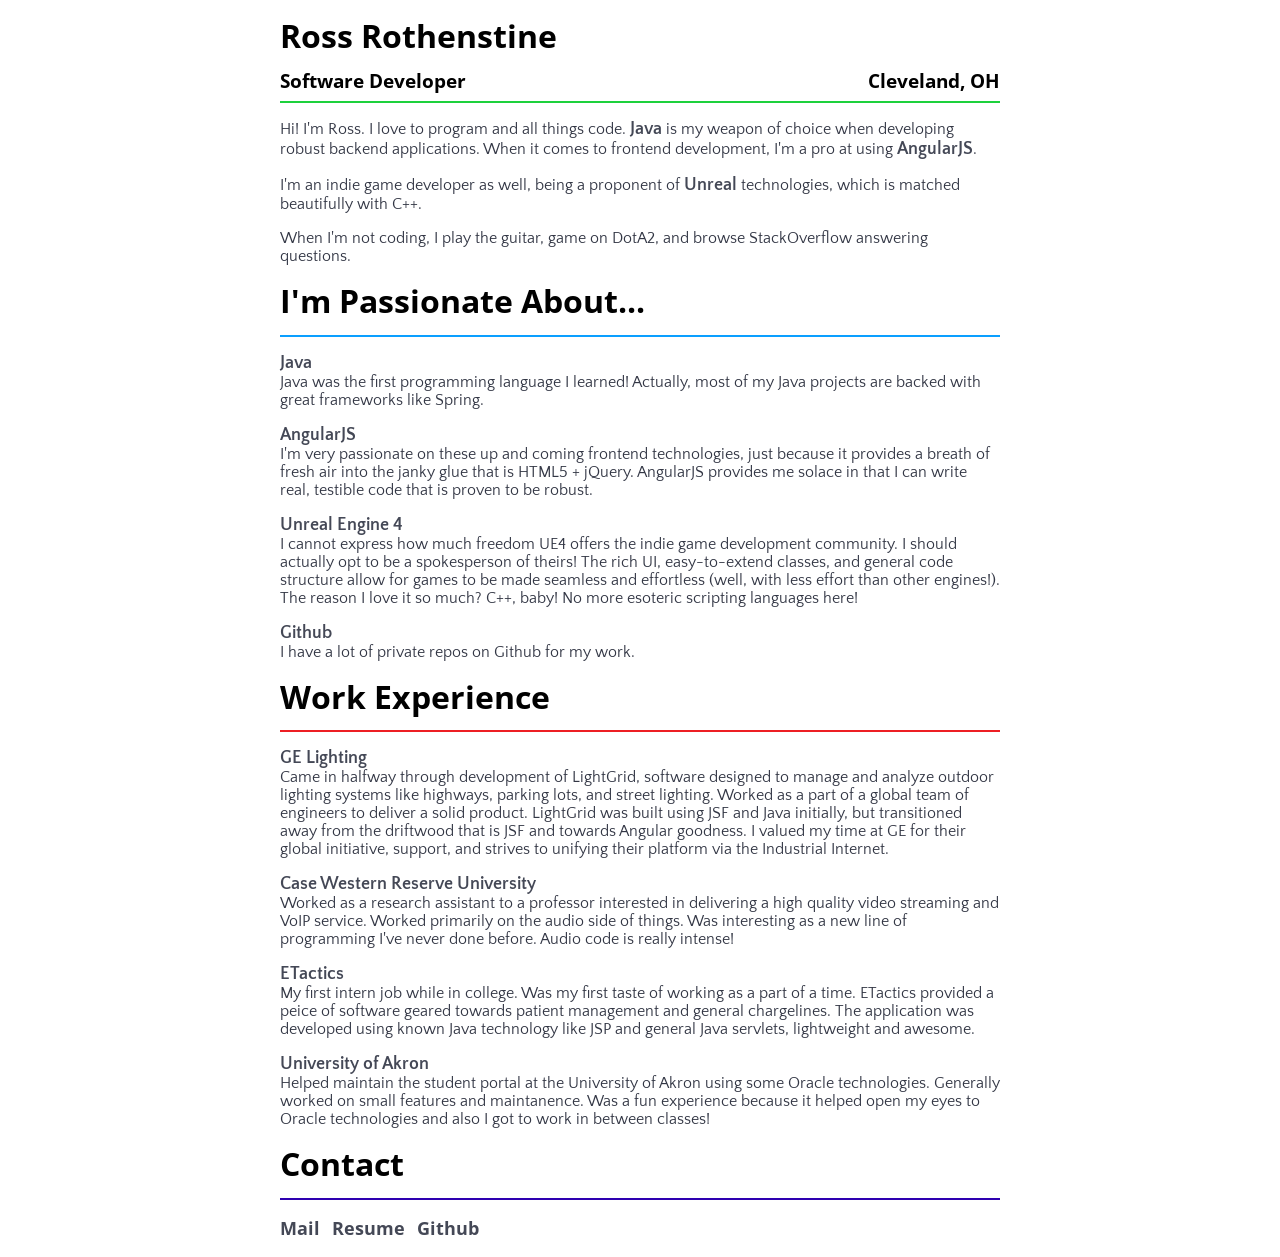
<file: index.html>
<!DOCTYPE html>
<html lang="en">
	<head>
		<title>Ross Rothenstine</title>
		<meta charset="UTF-8">
		<meta name="description" content="Ross Rothenstine - Frontend Ninja, Backend Samurai">
		<meta name="viewport" content="width=device-width, initial-scale=1">

		<script async src="//www.google-analytics.com/analytics.js">
			(function(i,s,o,g,r,a,m){i['GoogleAnalyticsObject']=r;i[r]=i[r]||function(){
			(i[r].q=i[r].q||[]).push(arguments)},i[r].l=1*new Date();a=s.createElement(o),
			m=s.getElementsByTagName(o)[0];a.async=1;a.src=g;m.parentNode.insertBefore(a,m)
			})(window,document,'script','//www.google-analytics.com/analytics.js','ga');

			ga('create', 'UA-56608609-1', 'auto');
			ga('send', 'pageview');
		</script>

		<link href="http://fonts.googleapis.com/css?family=Open+Sans" rel="stylesheet" type="text/css">
		<link href='http://fonts.googleapis.com/css?family=Quattrocento+Sans' rel='stylesheet' type='text/css'>
		<link href="style.css" rel="stylesheet" type="text/css" />
		<link rel="icon" href="favicon.ico">
	</head>
	<body>
		<div class="wrapper">
			<header>
				<h1>Ross Rothenstine</h1>
				<h3>
					<span class="left">
						Software Developer
					</span>
					<span class="right">
						Cleveland, OH
					</span>
				</h3>
			</header>
			<br>
			<hr class="green-line">
			<p>
				Hi! I'm Ross. I love to program and all things code. <a href="#" target="_blank">Java</a> is my weapon of choice when developing robust backend applications. When it comes to 
				frontend development, I'm a pro at using <a href="#" target="_blank">AngularJS</a>.
			</p>
			<p>
				I'm an indie game developer as well, being a proponent of <a href="#" target="_blank">Unreal</a> technologies, which is matched beautifully with C++.
			</p>
			<p>
				When I'm not coding, I play the guitar, game on DotA2, and browse StackOverflow answering questions.
			</p>
		</div>
		<div class="wrapper">
			<header>
				<h1>I'm Passionate About...</h1>
			</header>
			<hr class="blue-line">
			<p>
				<a href="#">Java</a>
				<br>
				Java was the first programming language I learned! Actually, most of my Java projects are backed with great frameworks like Spring.
			</p>
			<p>
				<a href="#">AngularJS</a>
				<br>
				I'm very passionate on these up and coming frontend technologies, just because it provides a breath of fresh air into the janky glue that is
				HTML5 + jQuery. AngularJS provides me solace in that I can write real, testible code that is proven to be robust.
			</p>
			<p>
				<a href="#">Unreal Engine 4</a>
				<br>
				I cannot express how much freedom UE4 offers the indie game development community. I should actually opt to be a spokesperson of theirs! The rich UI,
				easy-to-extend classes, and general code structure allow for games to be made seamless and effortless (well, with less effort than other engines!). The reason
				I love it so much? C++, baby! No more esoteric scripting languages here!
			</p>
			<p>
				<a href="#">Github</a>
				<br>
				I have a lot of private repos on Github for my work. 
			</p>
		</div>
		<div class="wrapper">
			<header>
				<h1>Work Experience</h1>
			</header>
			<hr class="red-line">
			<p>
				<a href="#">GE Lighting</a>
				<br>
				Came in halfway through development of LightGrid, software designed to manage and analyze outdoor lighting systems like highways, parking lots, and street lighting. Worked as a 
				part of a global team of engineers to deliver a solid product. LightGrid was built using JSF and Java initially, but transitioned away from the driftwood that is
				JSF and towards Angular goodness. I valued my time at GE for their global initiative, support, and strives to unifying their platform via the Industrial Internet.
			</p>
			<p>
				<a href="#">Case Western Reserve University</a>
				<br>
				Worked as a research assistant to a professor interested in delivering a high quality video streaming and VoIP service. Worked primarily on the audio side of things.
				Was interesting as a new line of programming I've never done before. Audio code is really intense!
			</p>
			<p>
				<a href="#">ETactics</a>
				<br>
				My first intern job while in college. Was my first taste of working as a part of a time. ETactics provided a peice of software geared towards patient management and
				general chargelines. The application was developed using known Java technology like JSP and general Java servlets, lightweight and awesome.
			</p>
			<p>
				<a href="#">University of Akron</a>
				<br>
				Helped maintain the student portal at the University of Akron using some Oracle technologies. Generally worked on small features and maintanence. Was a fun experience because
				it helped open my eyes to Oracle technologies and also I got to work in between classes!
		</div>
		<div class="wrapper">
			<header>
				<h1>Contact</h1>
			</header>
			<hr class="purple-line">
			<ul>
				<li><a href="mailto:rossrothenstine@gmail.com">Mail</a></li>
				<li><a href="Resume.pdf" target="_blank">Resume</a></li>
				<li><a href="https://github.com/RossRothenstine">Github</a></li>
			</ul>
		</div>
	</body>
</html>
</file>
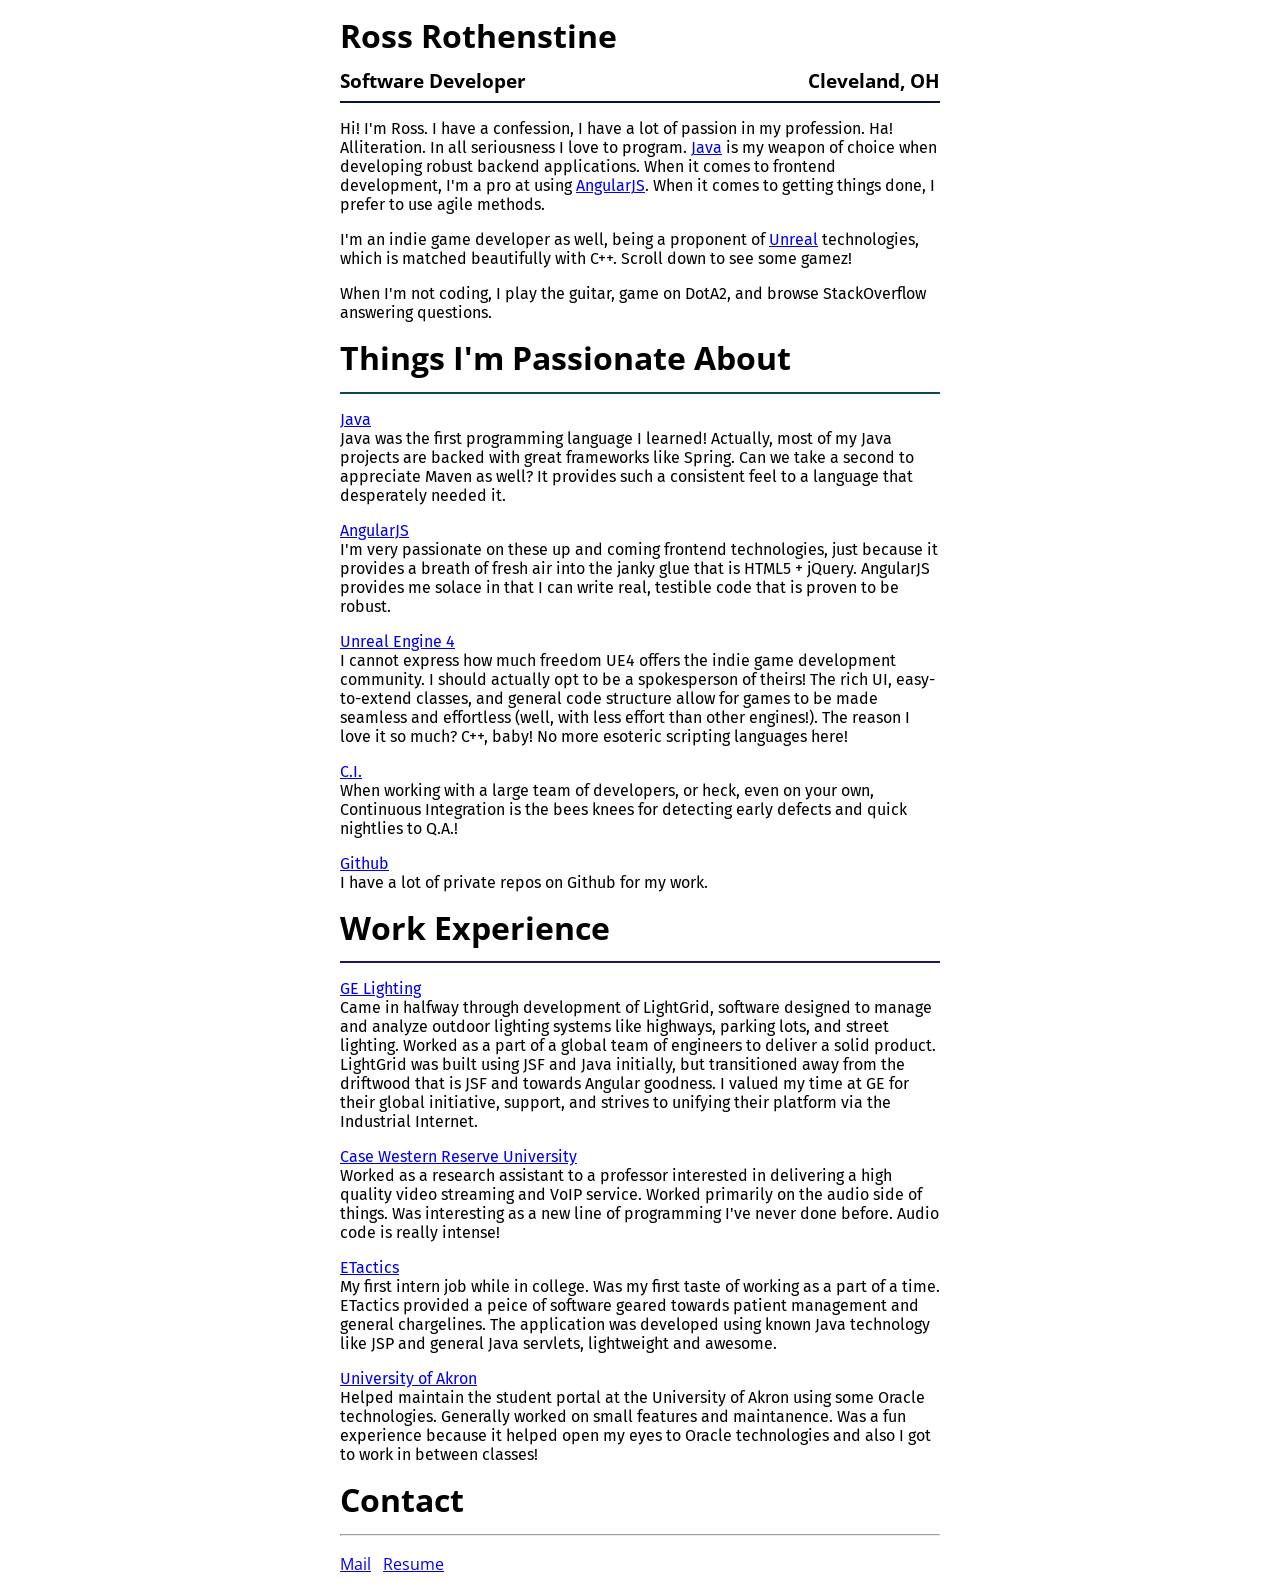
<file: static/index.html>
<html lang="en">
	<head>
		<title>Ross Rothenstine</title>
		<meta charset="UTF-8">
		<meta name="description" content="Ross Rothenstine - Frontend Ninja, Backend Samurai">
		<meta name="viewport" content="width=device-width, initial-scale=1">
		<!--
		<script async src="//www.google-analytics.com/analytics.js">
			(function(i,s,o,g,r,a,m){i['GoogleAnalyticsObject']=r;i[r]=i[r]||function(){
			(i[r].q=i[r].q||[]).push(arguments)},i[r].l=1*new Date();a=s.createElement(o),
			m=s.getElementsByTagName(o)[0];a.async=1;a.src=g;m.parentNode.insertBefore(a,m)
			})(window,document,'script','//www.google-analytics.com/analytics.js','ga');

			ga('create', 'UA-56608609-1', 'auto');
			ga('send', 'pageview');
		</script>
		-->
		<link href="http://fonts.googleapis.com/css?family=Open+Sans" rel="stylesheet" type="text/css">
		<link href="http://fonts.googleapis.com/css?family=Fira+Sans" rel="stylesheet" type="text/css">
		<link href="style.css" rel="stylesheet" type="text/css" />
	</head>
	<body>
		<div class="wrapper">
			<header>
				<h1>Ross Rothenstine</h1>
				<h3>
					<span class="left">
						Software Developer
					</span>
					<span class="right">
						Cleveland, OH
					</span>
				</h3>
			</header>
			<br>
			<hr class="blue-line">
			<p>
				Hi! I'm Ross. I have a confession, I have a lot of passion in my profession. Ha! Alliteration. In all seriousness
				I love to program. <a href="#" target="_blank">Java</a> is my weapon of choice when developing robust backend applications. When it comes to 
				frontend development, I'm a pro at using <a href="#" target="_blank">AngularJS</a>. When it comes to getting things done, I prefer to
				use agile methods.
			</p>
			<p>
				I'm an indie game developer as well, being a proponent of <a href="#" target="_blank">Unreal</a> technologies, which is matched beautifully with C++.
				Scroll down to see some gamez!
			</p>
			<p>
				When I'm not coding, I play the guitar, game on DotA2, and browse StackOverflow answering questions.
			</p>
		</div>
		<div class="wrapper">
			<header>
				<h1>Things I'm Passionate About</h1>
			</header>
			<hr class="green-line">
			<p>
				<a href="#">Java</a>
				<br>
				Java was the first programming language I learned! Actually, most of my Java projects are backed with great frameworks like Spring. Can we take a second
				to appreciate Maven as well? It provides such a consistent feel to a language that desperately needed it.
			</p>
			<p>
				<a href="#">AngularJS</a>
				<br>
				I'm very passionate on these up and coming frontend technologies, just because it provides a breath of fresh air into the janky glue that is
				HTML5 + jQuery. AngularJS provides me solace in that I can write real, testible code that is proven to be robust.
			</p>
			<p>
				<a href="#">Unreal Engine 4</a>
				<br>
				I cannot express how much freedom UE4 offers the indie game development community. I should actually opt to be a spokesperson of theirs! The rich UI,
				easy-to-extend classes, and general code structure allow for games to be made seamless and effortless (well, with less effort than other engines!). The reason
				I love it so much? C++, baby! No more esoteric scripting languages here!
			</p>
			<p>
				<a href="#">C.I.</a>
				<br>
				When working with a large team of developers, or heck, even on your own, Continuous Integration is the bees knees for detecting early defects and quick nightlies
				to Q.A.!
			</p>
			<p>
				<a href="#">Github</a>
				<br>
				I have a lot of private repos on Github for my work. 
			</p>
		</div>
		<div class="wrapper">
			<header>
				<h1>Work Experience</h1>
			</header>
			<hr class="purple-line">
			<p>
				<a href="#">GE Lighting</a>
				<br>
				Came in halfway through development of LightGrid, software designed to manage and analyze outdoor lighting systems like highways, parking lots, and street lighting. Worked as a 
				part of a global team of engineers to deliver a solid product. LightGrid was built using JSF and Java initially, but transitioned away from the driftwood that is
				JSF and towards Angular goodness. I valued my time at GE for their global initiative, support, and strives to unifying their platform via the Industrial Internet.
			</p>
			<p>
				<a href="#">Case Western Reserve University</a>
				<br>
				Worked as a research assistant to a professor interested in delivering a high quality video streaming and VoIP service. Worked primarily on the audio side of things.
				Was interesting as a new line of programming I've never done before. Audio code is really intense!
			</p>
			<p>
				<a href="#">ETactics</a>
				<br>
				My first intern job while in college. Was my first taste of working as a part of a time. ETactics provided a peice of software geared towards patient management and
				general chargelines. The application was developed using known Java technology like JSP and general Java servlets, lightweight and awesome.
			</p>
			<p>
				<a href="#">University of Akron</a>
				<br>
				Helped maintain the student portal at the University of Akron using some Oracle technologies. Generally worked on small features and maintanence. Was a fun experience because
				it helped open my eyes to Oracle technologies and also I got to work in between classes!
		</div>
		<div class="wrapper">
			<header>
				<h1>Contact</h1>
			</header>
			<hr>
			<ul>
				<li><a href="#" target="_blank">Mail</a></li>
				<li><a href="#" target="_blank">Resume</a></li>
			</ul>
		</div>
	</body>
</html>
</file>
<file: style.css>
body {
	font-family: 'Open Sans', sans-serif;
	margin: 0 auto;
	max-width: 720px;
	line-height: 24px;
	padding-left: 10px;
	padding-right: 10px;
}
.h1 {
	font-size: 30px;
}
p {
	font: 16px 'Quattrocento Sans', sans-serif;
	color: #333745;
}

.wrapper {
	margin-top: 24px;
}
.left {
	float: left;
}
.right {
	float: right;
}
.blue-line {
	border: 1px solid #0A9FFF;
}
.green-line {
	border: 1px solid #1DD13C;
}
.purple-line {
	border: 1px solid #2E00B0;
}
.red-line {
	border: 1px solid #ED1F24;
}
ul {
	padding-left: 0;
}
li {
	display: inline;
	padding: 4px;
}
li:first-child {
	padding-left: 0;
}
a {
	font-size: 18px;
	font-weight: bold;
	text-decoration: none;
	color: #444856;
}
</file>
<file: static/style.css>
body {
	font-family: 'Open Sans', sans-serif;
	margin: 0 auto;
	max-width: 600px;
	line-height: 24px;
}
.h1 {
	font-size: 30px;
}
p {
	font: 16px 'Fira Sans', sans-serif;
}

.wrapper {
	margin-top: 24px;
}
.left {
	float: left;
}
.right {
	float: right;
}
.blue-line {
	border: 1px solid #06143D;
}
.green-line {
	border: 1px solid #0B4952;
}
.purple-line {
	border: 1px solid #28145C;
}
ul {
	padding-left: 0;
}
li {
	display: inline;
	padding: 4px;
}
li:first-child {
	padding-left: 0;
}
</file>
